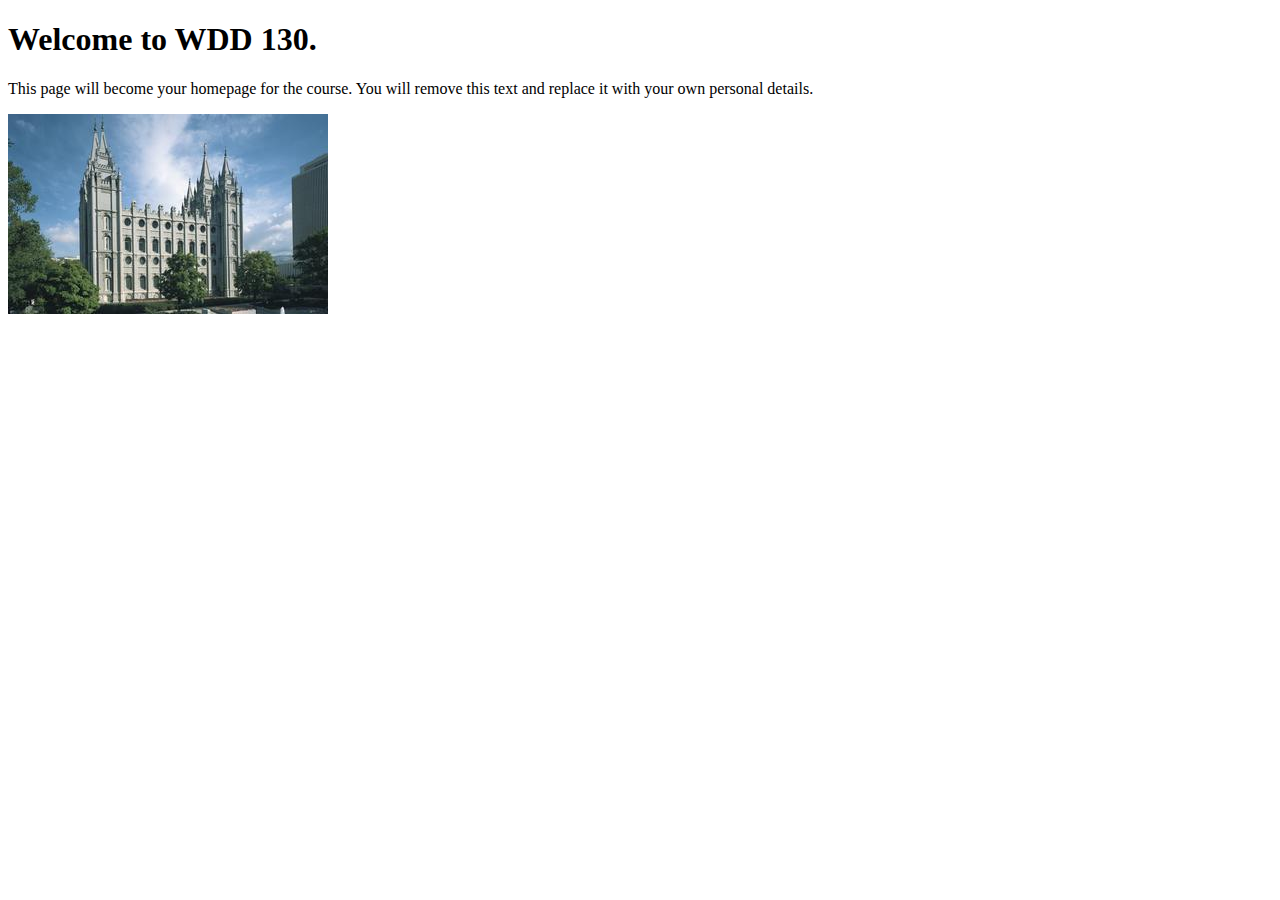
<file: index.html>
<!DOCTYPE html>
<html lang="en">
<head>
    <meta charset="UTF-8">
    <meta name="viewport" content="width=device-width, initial-scale=1.0">
    <title>WDD 130 | Personal Homepage</title>
</head>
<body>
    <h1>Welcome to WDD 130.</h1>
    <p>This page will become your homepage for the course. You will remove this text and replace it with your own personal details.</p>

    <img src="images/salt-lake-temple.jpg" alt="The Salt Lake Temple.">
</body>
</html>
</file>
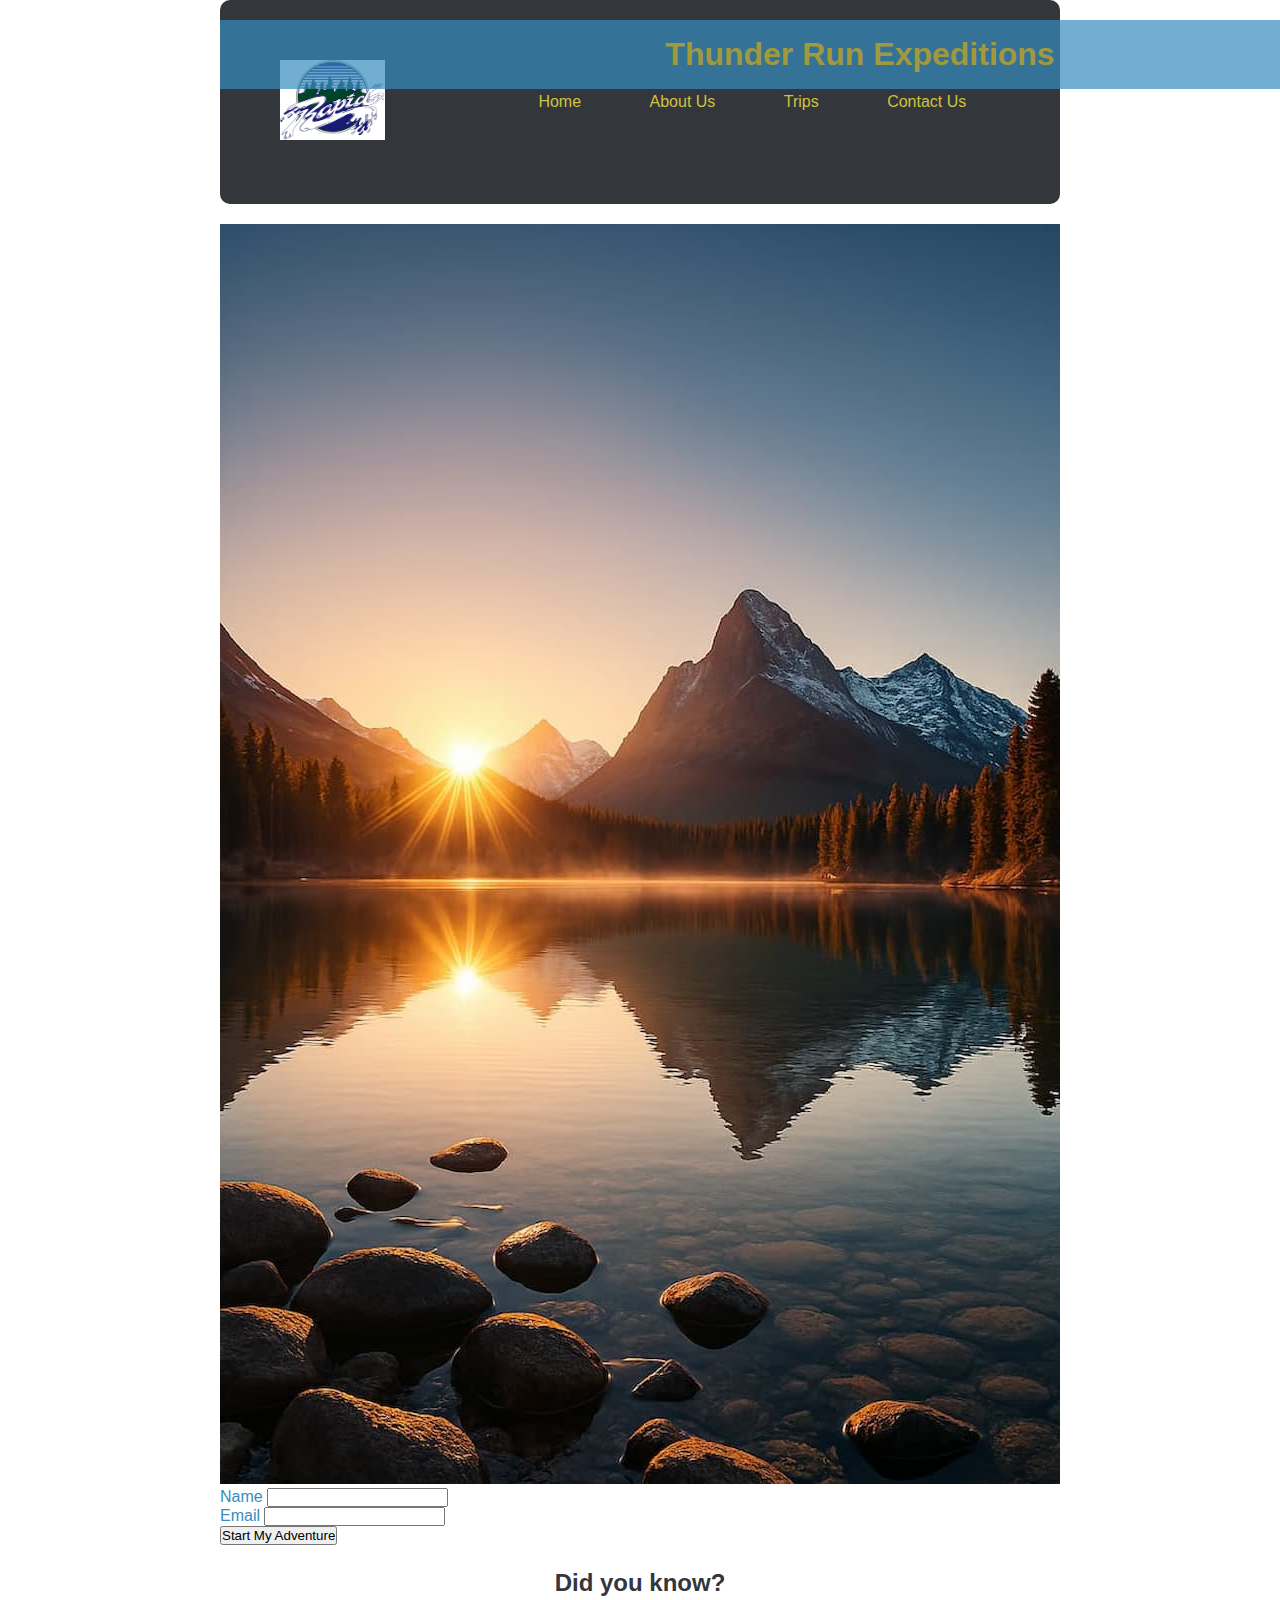
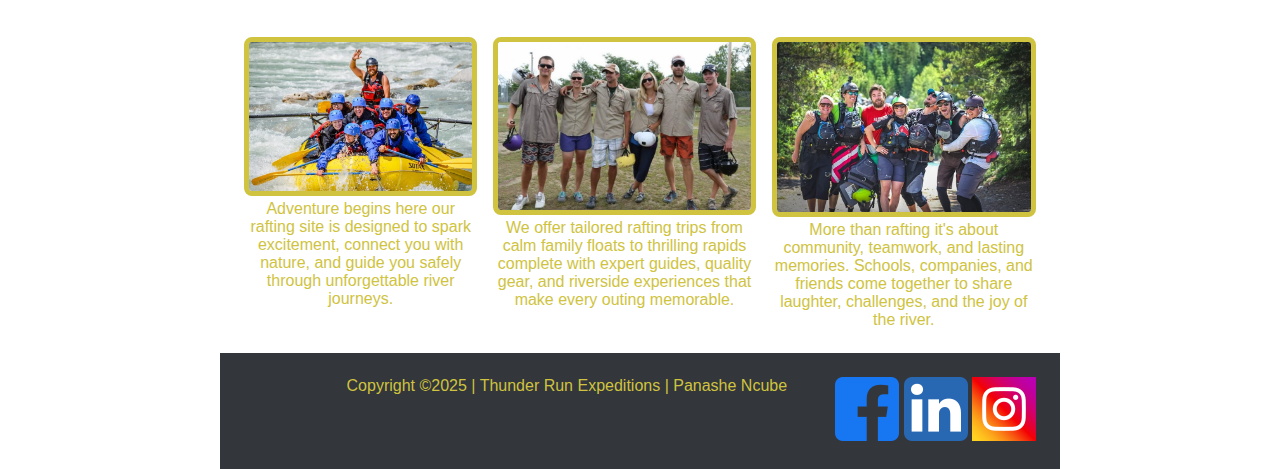
<file: wwr/index.html>
<!DOCTYPE html>
<html lang="en">

<head>
  <meta charset="UTF-8">
  <meta name="viewport" content="width=device-width, initial-scale=1.0">
  <meta name="description" content="Thunder Run Expeditions offers thrilling whitewater rafting adventures led by expert guides. Explore breathtaking rivers, enjoy safe and exciting journeys, and create unforgettable memories with family and friends. Book your rafting trip today!">
  <meta name="author" content="Panashe Ncube">
  <title>Home | Thunder Run Expeditions</title>
  <link rel="stylesheet" href="styles/rafting.css">
</head>

<body>
    
  <header class="header">
    <div class="logo">
        <img src="images/logo.jpg" alt="logo">
    </div>
        <nav>
            <ul class="nav-links">
            <li><a href="index.html">Home</a></li>
            <li><a href="about.html">About Us</a></li>
            <li><a href="trips.html">Trips</a></li>
            <li><a class="current" href="contact.html">Contact Us</a></li>
            </ul>
        </nav>
    </header>

    <main>
        <div class="wrapper">
        <img src="images/renaming.jpg" alt="hero Image">
        <div class="wrapper-content">
        <h1 class="heading-1">Thunder Run Expeditions</h1>
        <form class="user-form wrapper">
  <div class="form-row">
    <div class="form-group">
      <label for="name">Name</label>
      <input type="text" id="name" name="name" required>
    </div>

    <div class="form-group">
      <label for="email">Email</label>
      <input type="email" id="email" name="email" required>
    </div>
  </div>

  <button type="submit">Start My Adventure</button>
</form>    
         </div>   
        </div>
        
                <section class="adventure-images">
                <h2><span class="heading-2">Did you know?</span></h2>
                <div class="gallery section">
                <figure>
                    <img src="images/emloyee1.jpg" alt="Safety">
                    <figcaption>Adventure begins here our rafting site is designed to spark excitement, connect you with nature, and guide you safely through unforgettable river journeys.</figcaption>
                </figure>
                
                <figure>
                    <img src="images/employee3.jpg" alt="Support">
                    <figcaption>We offer tailored rafting trips from calm family floats to thrilling rapids complete with expert guides, quality gear, and riverside experiences that make every outing memorable.</figcaption>
                </figure>
                
                <figure>
                    <img src="images/employee5.jpg" alt="Specialists">
                    <figcaption>More than rafting it's about community, teamwork, and lasting memories. Schools, companies, and friends come together to share laughter, challenges, and the joy of the river.</figcaption>
                </figure>
                </div>
                
            </section>  
                
    </main>
    <footer>
        <p>
        Copyright ©2025 | Thunder Run Expeditions | Panashe Ncube
        </p>
        <nav class="socialmedia">
            <a href="https://facebook.com">
            <img src="images/facebook-new.png" alt="Facebook Icon">
        </a>
        <a href="https://linkedin.com">
            <img src="images/linkedin-new.png" alt="LinkedIn Icon">
        </a>
        <a href="https://instagram.com">
            <img src="images/instagram-new.png" alt="Instagram Icon">
        </a>
        </nav>
    </footer>
</body>
</html>
</file>
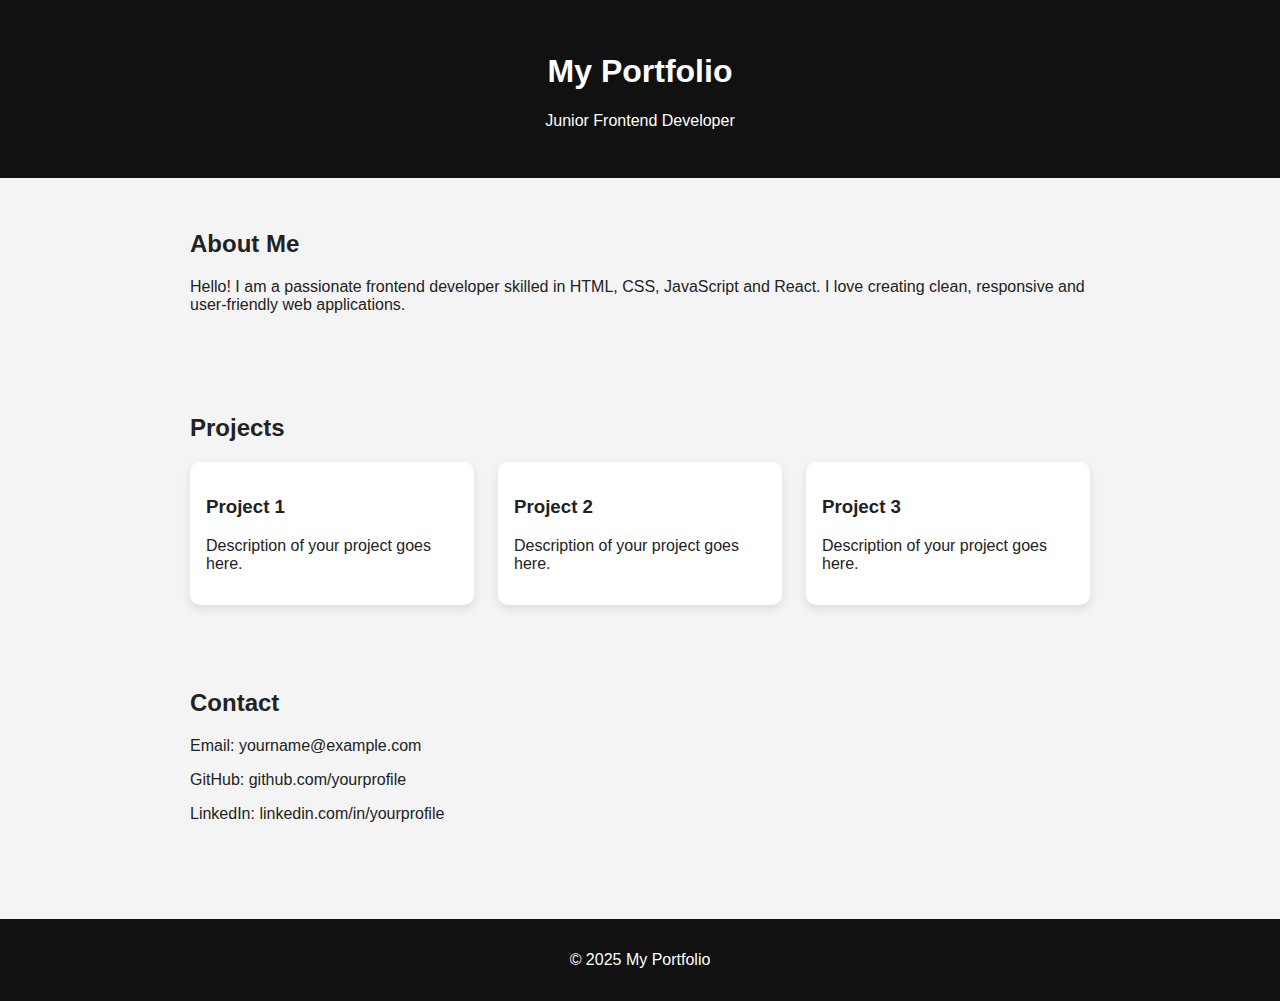
<file: myportfolio.html>
<!DOCTYPE html>
<html lang="en">
<head>
  <meta charset="UTF-8" />
  <meta name="viewport" content="width=device-width, initial-scale=1.0" />
  <title>My Portfolio</title>
  <style>
    body {
      font-family: Arial, sans-serif;
      margin: 0;
      background: #f4f4f4;
      color: #222;
    }
    header {
      background: #111;
      color: #fff;
      padding: 2rem;
      text-align: center;
    }
    section {
      max-width: 900px;
      margin: auto;
      padding: 2rem;
    }
    .projects {
      display: grid;
      gap: 1.5rem;
      grid-template-columns: repeat(auto-fit, minmax(250px, 1fr));
    }
    .card {
      background: white;
      padding: 1rem;
      border-radius: 10px;
      box-shadow: 0 4px 10px rgba(0,0,0,0.1);
    }
    footer {
      text-align: center;
      padding: 1rem;
      background: #111;
      color: white;
      margin-top: 3rem;
    }
  </style>
</head>
<body>
  <header>
    <h1>My Portfolio</h1>
    <p>Junior Frontend Developer</p>
  </header>

  <section>
    <h2>About Me</h2>
    <p>Hello! I am a passionate frontend developer skilled in HTML, CSS, JavaScript and React. I love creating clean, responsive and user‑friendly web applications.</p>
  </section>

  <section>
    <h2>Projects</h2>
    <div class="projects">
      <div class="card">
        <h3>Project 1</h3>
        <p>Description of your project goes here.</p>
      </div>
      <div class="card">
        <h3>Project 2</h3>
        <p>Description of your project goes here.</p>
      </div>
      <div class="card">
        <h3>Project 3</h3>
        <p>Description of your project goes here.</p>
      </div>
    </div>
  </section>

  <section>
    <h2>Contact</h2>
    <p>Email: yourname@example.com</p>
    <p>GitHub: github.com/yourprofile</p>
    <p>LinkedIn: linkedin.com/in/yourprofile</p>
  </section>

  <footer>
    <p>© 2025 My Portfolio</p>
  </footer>
</body>
</html>
</file>
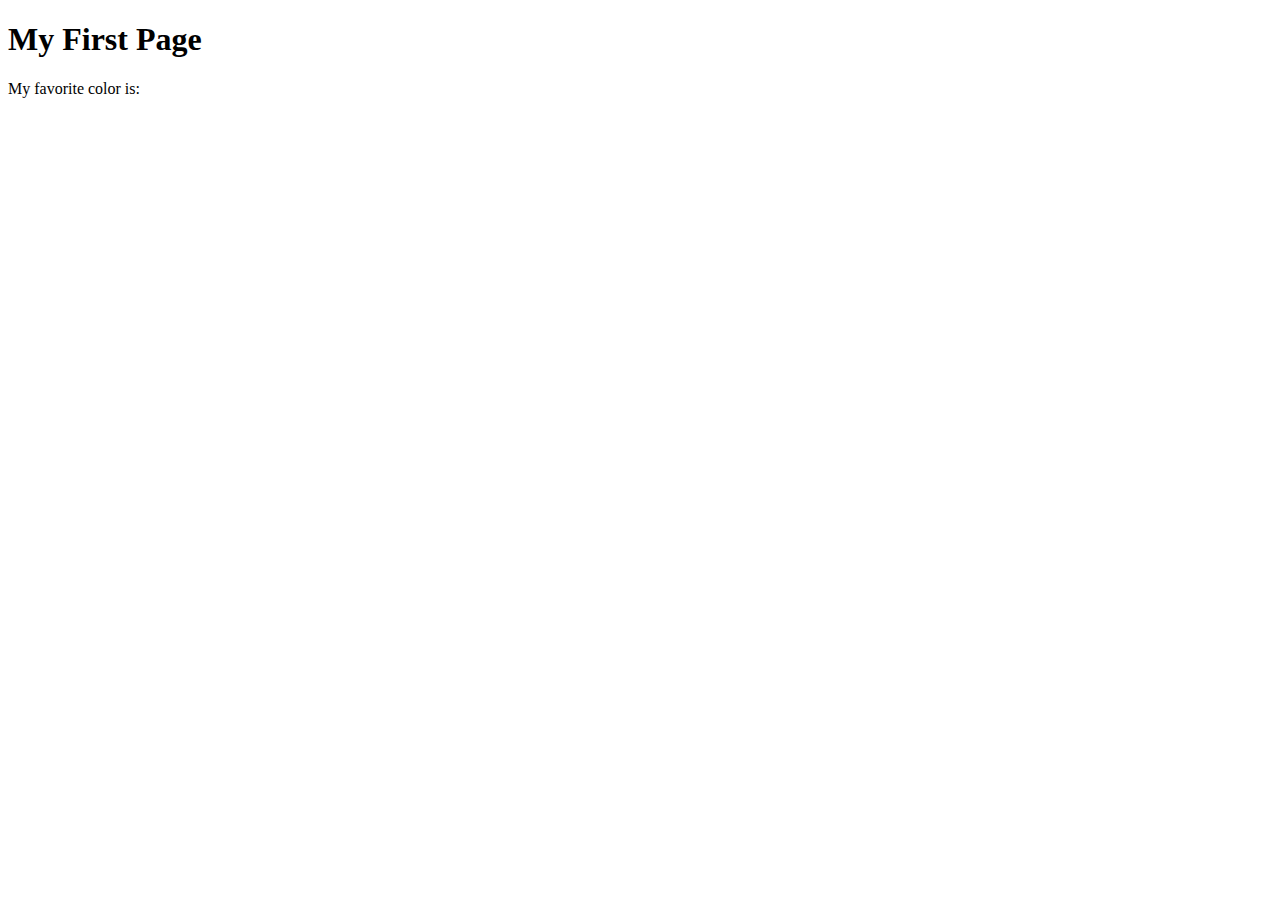
<file: week01/first-page.html>
<!DOCTYPE html>
<html lang="en">
<head>
    <meta charset="UTF-8">
    <meta name="viewport" content="width=device-width, initial-scale=1.0">
    <title>My First Page</title>
</head>
<body>
    <h1>My First Page</h1>
    <p>My favorite color is: </p>
</body>
</html>
</file>
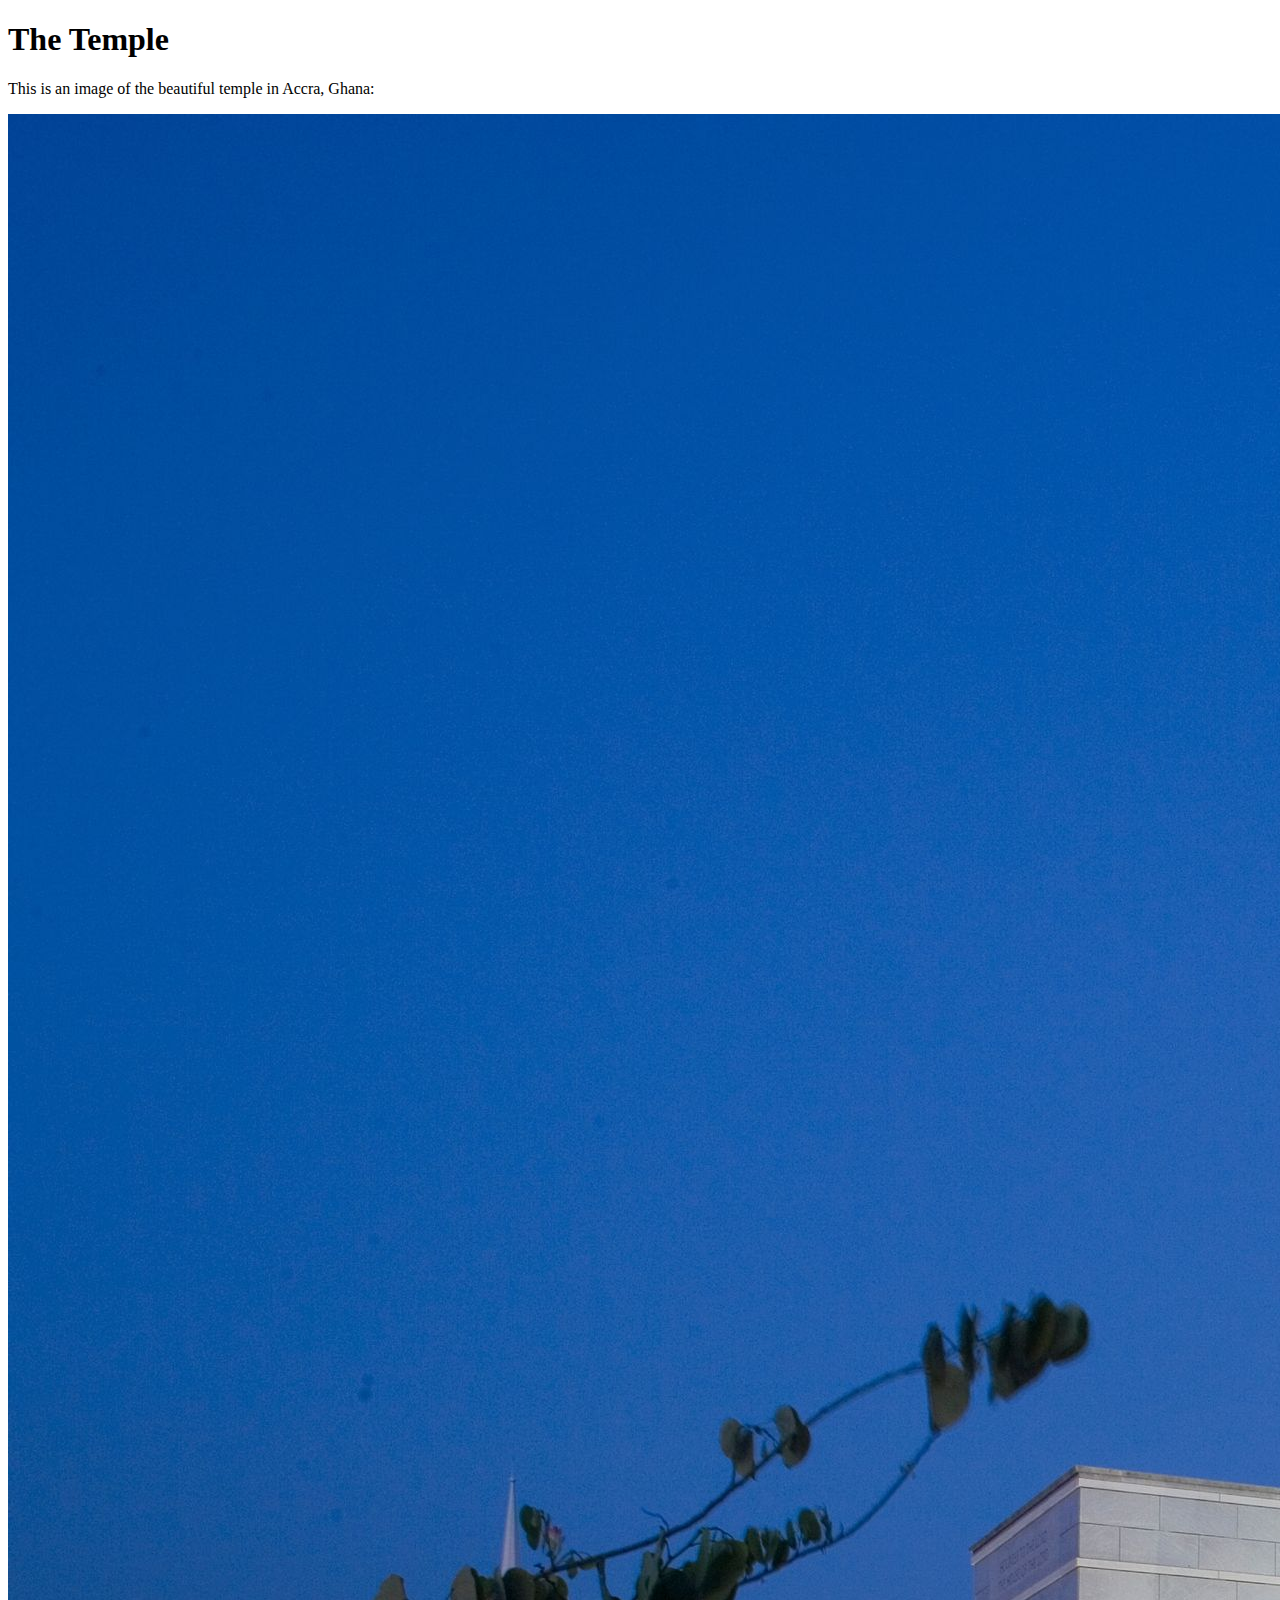
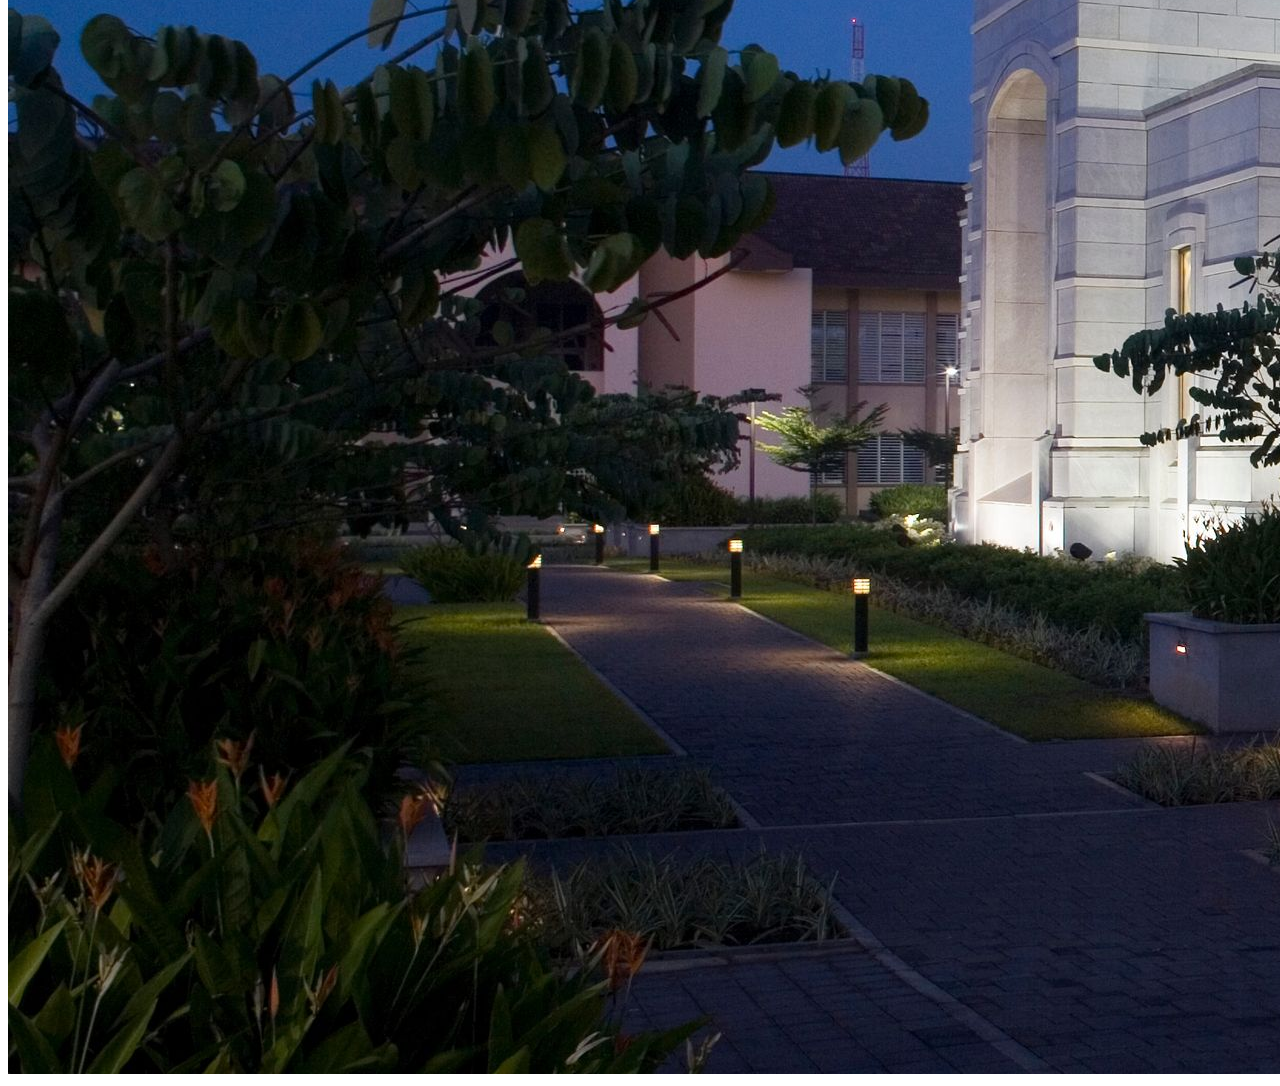
<file: week01/images.html>
<!DOCTYPE html>
<html lang="en">
<head>
    <meta charset="UTF-8">
    <meta name="viewport" content="width=device-width, initial-scale=1.0">
    <title>Temple Image</title>
</head>
<body>
    <h1>The Temple</h1>
    <p>This is an image of the beautiful temple in Accra, Ghana:</p>
    <img src="images/temple-large.jpeg" alt="The Accra Ghana Temple">
    
</body>
</html>
</file>
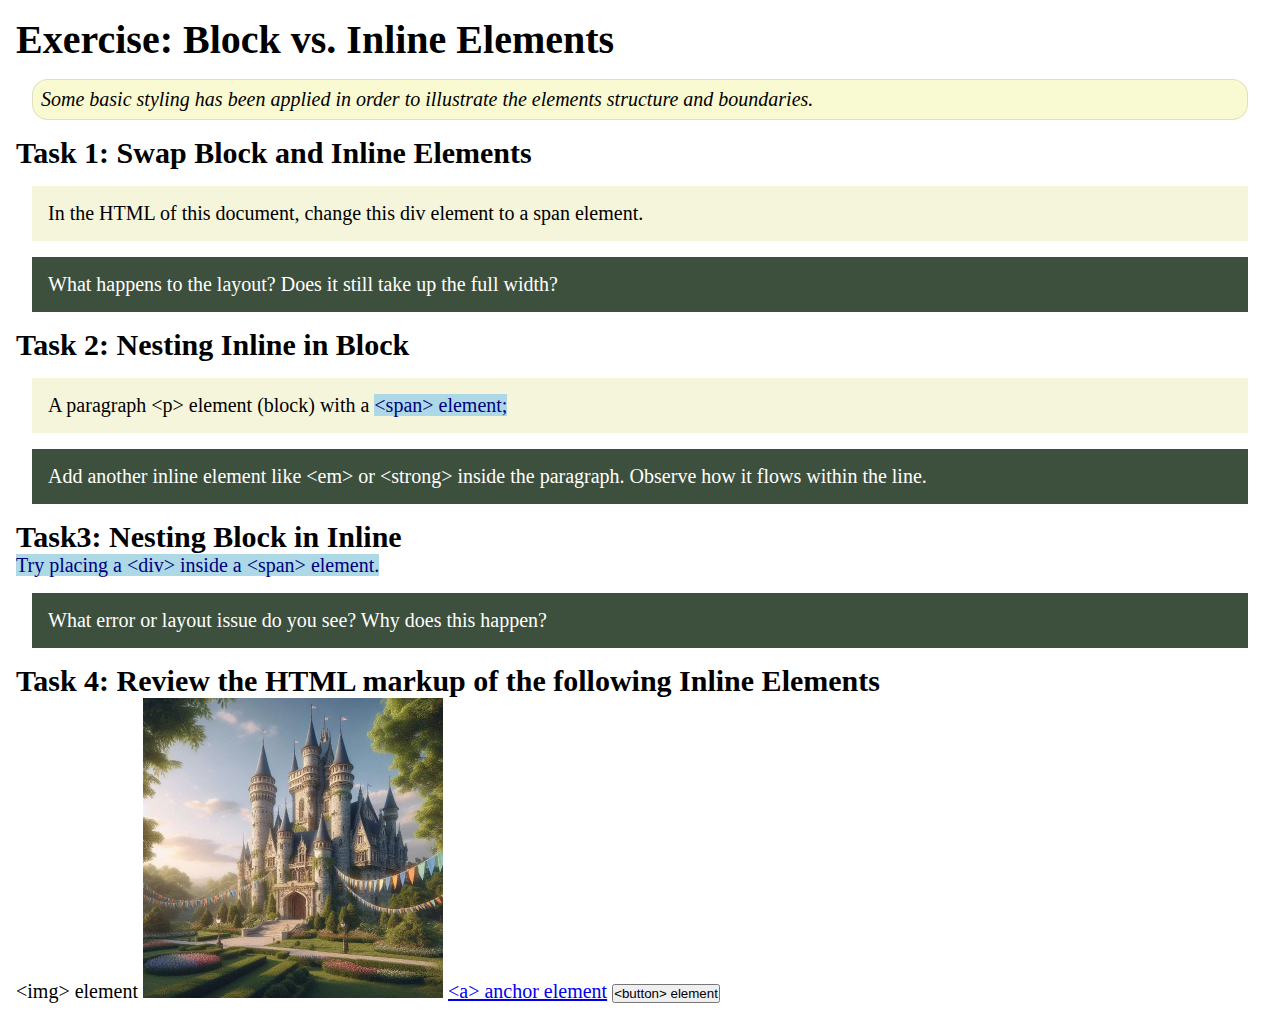
<file: week02/block-vs-inline.html>
<!DOCTYPE html>
<html lang="en">

<head>
    <meta charset="UTF-8">
    <meta name="viewport" content="width=device-width, initial-scale=1.0">
    <title>Exercise: Block vs. Inline Elements</title>
    <link rel="stylesheet" href="styles/block-vs-inline.css">
</head>

<body>
    <main>
        <h1>Exercise: Block vs. Inline Elements</h1>
        <p class="note">Some basic styling has been applied in order to illustrate the elements structure and
            boundaries.</p>

        <h2>Task 1: Swap Block and Inline Elements</h2>
        <div>In the HTML of this document, change this div element to a span element.</div>

        <p class="question">What happens to the layout? Does it still take up the full width?</p>

        <h2>Task 2: Nesting Inline in Block</h2>
        <p>A paragraph &lt;p&gt; element (block) with a <span>&lt;span&gt; element;</span></p>
        <p class="question">Add another inline element like &lt;em&gt; or &lt;strong&gt; inside the paragraph. Observe
            how it flows within the line.</p>

        <h2>Task3: Nesting Block in Inline</h2>
        <span>Try placing a &lt;div&gt; inside a &lt;span&gt; element.</span>
            <p class="question">What error or layout issue do you see? Why does this happen?</p>


            <h2>Task 4: Review the HTML markup of the following Inline Elements</h2>
        &lt;img&gt; element
        <img src="images/castle.webp" alt="placeholder image (images are inline)" width="300" height="300">
        <a href="https://churchofjesuschrist.org">&lt;a&gt; anchor element</a>
        <button type="button">&lt;button&gt; element</button>
    </main>
</body>

</html>
</file>
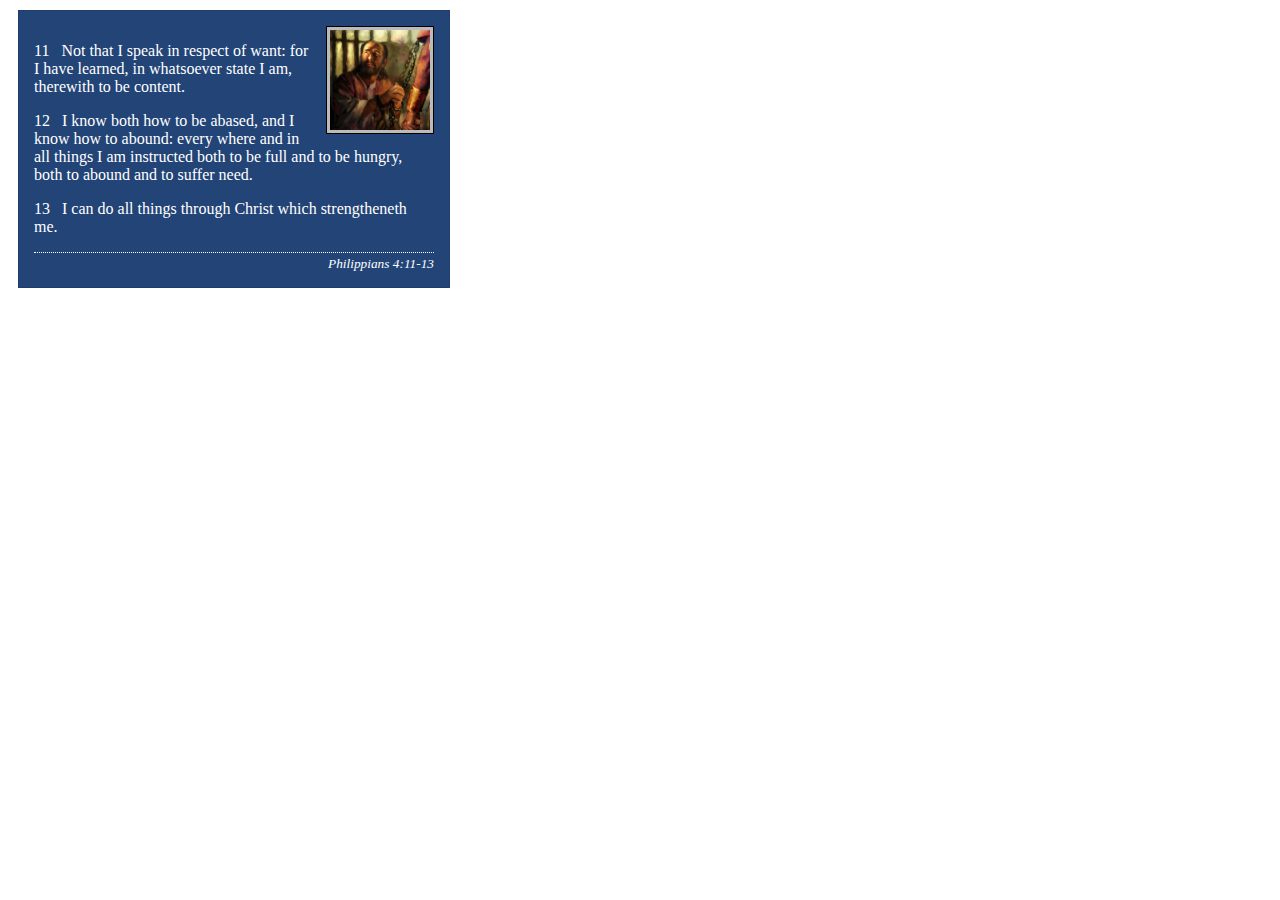
<file: week02/box-model-solution.html>
<!DOCTYPE html>
<html lang="en">
<head>
    <meta charset="UTF-8">
    <meta name="viewport" content="width=device-width, initial-scale=1.0">
    <title>Box Model Activity</title>
    <link rel="stylesheet" href="styles/box-model-solution.css">
</head>
<body>
    <main>
        <div class="callout">
            <img src="images/apostle-paul-imprisoned.webp" alt="Paul the Apostle - Imprisoned in Rome" width="200" height="200">
            <blockquote>
                <p>11 &nbsp; Not that I speak in respect of want: for I have learned, in whatsoever state I am, therewith to be content.</p>
                <p>12 &nbsp; I know both how to be abased, and I know how to abound: every where and in all things I am instructed both to be full and to be hungry, both to abound and to suffer need.</p>
                <p>13 &nbsp; I can do all things through Christ which strengtheneth me.</p>
            </blockquote>
            <cite>Philippians 4:11-13</cite>
        </div>
    </main>
</body>
</html>
</file>
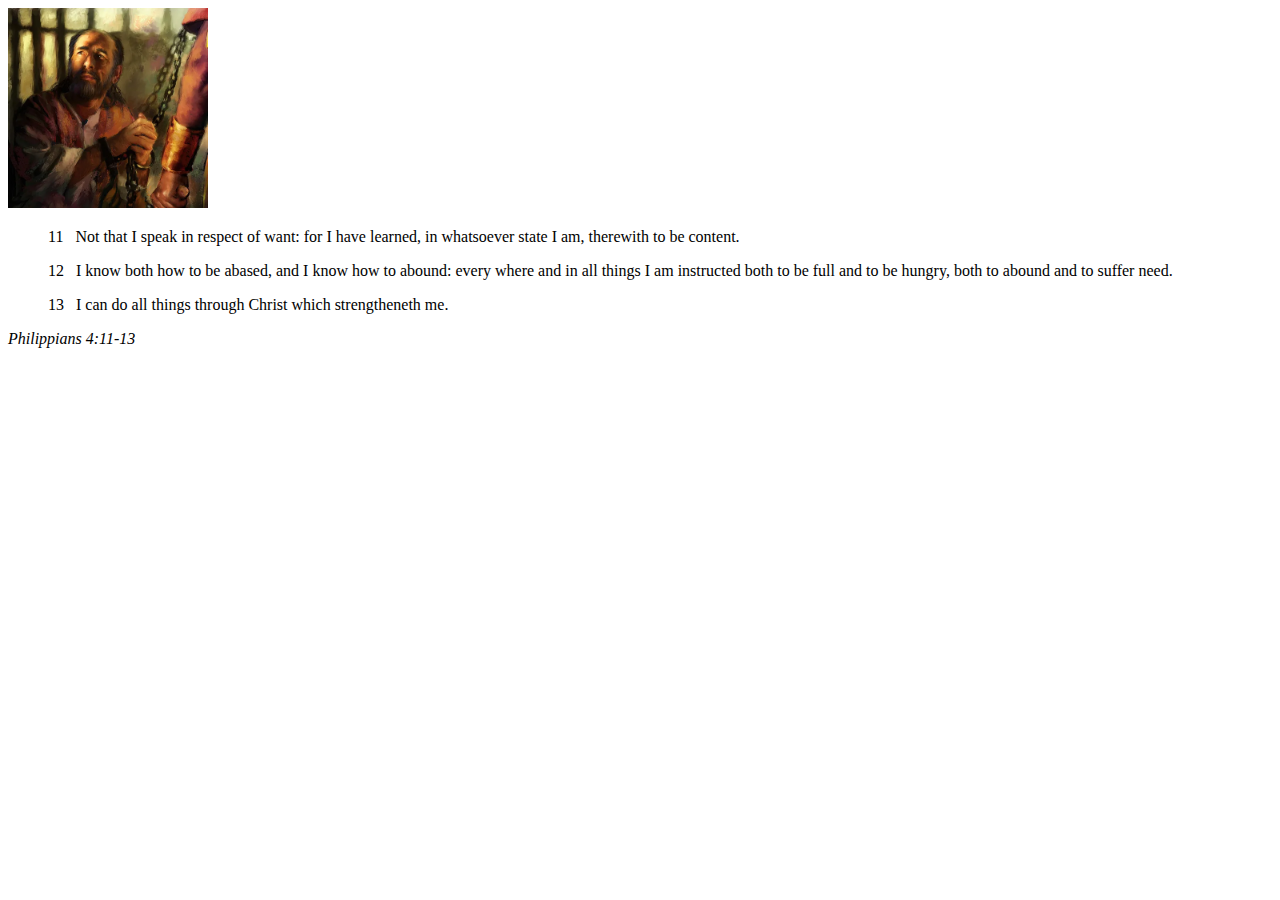
<file: week02/box-model.html>
<!DOCTYPE html>
<html lang="en">
<head>
    <meta charset="UTF-8">
    <meta name="viewport" content="width=device-width, initial-scale=1.0">
    <title>Box Model Activity</title>
</head>
<body>
    <main>
        <div class="callout">
            <img src="images/apostle-paul-imprisoned.webp" alt="Paul the Apostle - Imprisoned in Rome" width="200" height="200">
            <blockquote>
                <p>11 &nbsp; Not that I speak in respect of want: for I have learned, in whatsoever state I am, therewith to be content.</p>
                <p>12 &nbsp; I know both how to be abased, and I know how to abound: every where and in all things I am instructed both to be full and to be hungry, both to abound and to suffer need.</p>
                <p>13 &nbsp; I can do all things through Christ which strengtheneth me.</p>
            </blockquote>
            <cite>Philippians 4:11-13</cite>
        </div>
    </main>
</body>
</html>
</file>
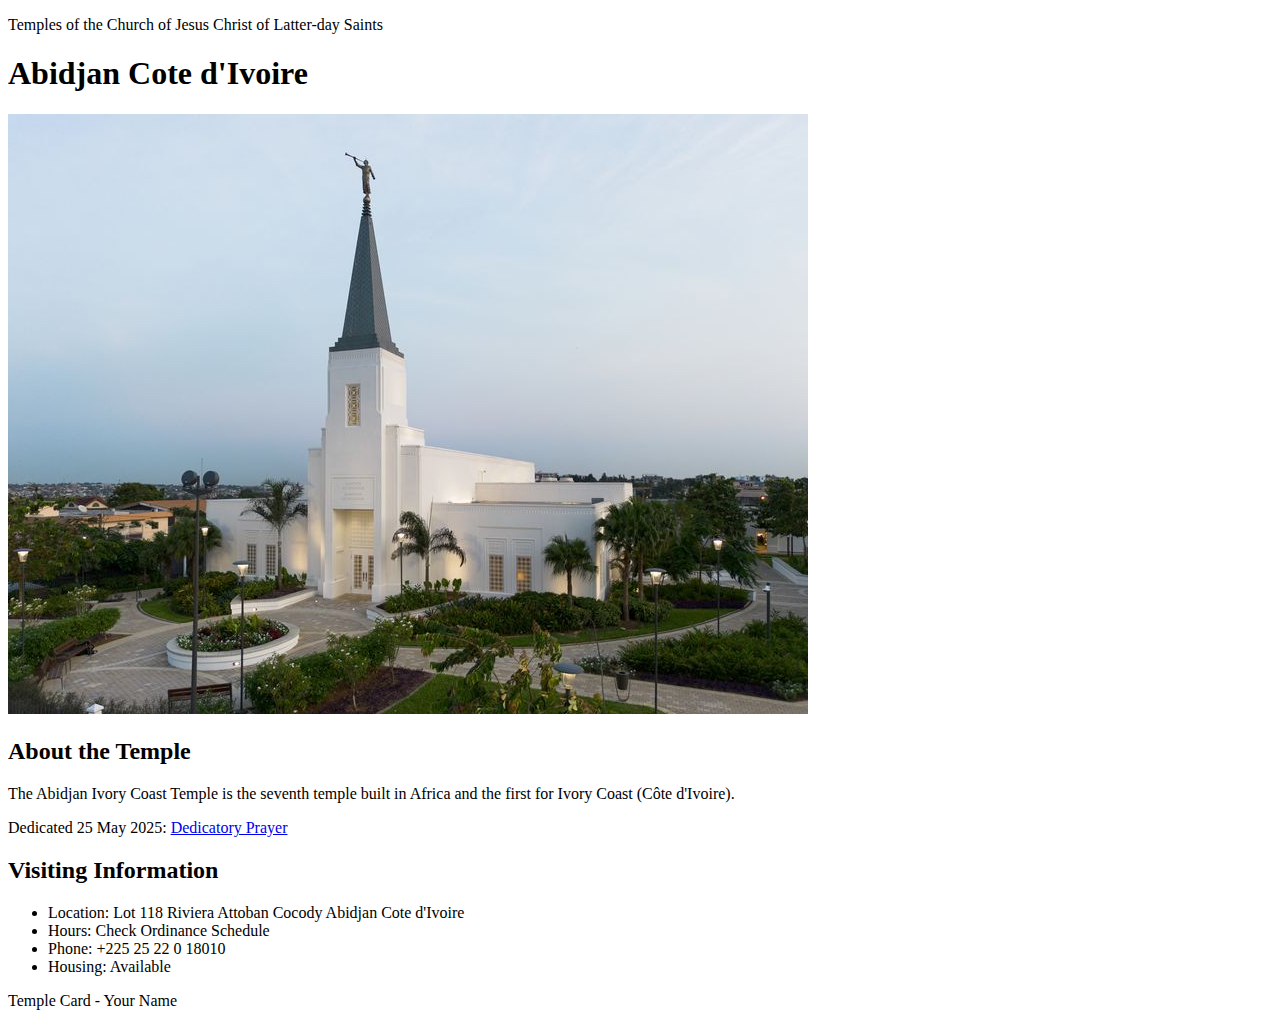
<file: week02/temple.html>
<!DOCTYPE html>
<html lang="en">

<head>
    <meta charset="UTF-8">
    <meta name="viewport" content="width=device-width, initial-scale=1.0">
    <title>Temple Card - Abidjan Cote d'Ivoire</title>
</head>

<body>
    <header>
        <p>Temples of the Church of Jesus Christ of Latter-day Saints</p>
    </header>
    <main>
        <h1>Abidjan Cote d'Ivoire</h1>
        <picture>
            <img src="images/abidjan-ivory-coast.jpeg" alt="Abidjan Cote d'Ivoire Temple">
        </picture>
        <section>
            <h2>About the Temple</h2>
            <p>The Abidjan Ivory Coast Temple is the seventh temple built in Africa and the first for Ivory Coast (Côte
                d'Ivoire).</p>
            <p>Dedicated 25 May 2025: <a
                    href="https://www.churchofjesuschrist.org/temples/dedicatory-prayer/abidjan-ivory-coast-temple/2025-05-25?lang=eng"
                    target="_blank" rel="noopener noreferrer">Dedicatory Prayer</a></p>
        </section>
        <section>
            <h2>Visiting Information</h2>
            <ul>
                <li>Location: Lot 118 Riviera Attoban Cocody Abidjan Cote d'Ivoire</li>
                <li>Hours: Check Ordinance Schedule</li>
                <li>Phone: +225 25 22 0 18010</li>
                <li>Housing: Available</li>
            </ul>
        </section>
    </main>
    <footer>
        <p>Temple Card - Your Name</p>
    </footer>
</body>

</html>
</file>
<file: wwr/styles/rafting.css>
:root {
    --primary-color: #33363b;
    --secondary-color: #cfc33f;   
    --accent1-color: #368cbf;
    --accent2-color: #eaeaea;     
    --heading-font: 'Bungee', sans-serif;
    --body-font: 'Poppins', sans-serif;
}


* {
    margin: 0;
    padding: 0;
    box-sizing: border-box;
}

body {
    font-family: var(--body-font);
    color: var(--accent1-color);
}
.nav-links {/* consider looking at it again*/
    display: flex;
    align-items: center;
    justify-content: space-between;
    padding: 20px 7%;
    
}
.nav-links li  {
    list-style: none;
    padding:0;
    margin: 10px 30px;
    gap: 20px;   
}
.nav-links li a {
    text-decoration: none;
    color: #cfc33f;;
}

header, main, footer {
    width: 840px;
    margin: 0 auto;
}
header {
    background-color: var(--primary-color);
    color: var(--accent1-color);
    grid-template-columns: auto 1fr;
    align-items: center;
    display: grid;
    border-radius: 10px;
    margin-bottom: 20px;
}
.logo img {
    margin-left: 50px;
    height: 100px;
    padding: 10px;
    margin: 50px;
}

footer {
    display: flex;
    background-color: #33363b;
    justify-content: flex-end;
    
    


}

h1, h2 {
    font-family: var(--heading-font);
    color: var(--primary-color);
    text-align: center;
}

nav, p, section, article {
    margin: 16px;
    padding: 8px;
    color: var(--secondary-color);
}

.socialmedia a {
    text-decoration: none;
}

.hero {
    position: relative;
}

.hero img {
    display: block;
    width: 100%;
    height: auto;
    border-radius: 10px;
}

h1 {
    position: absolute;
    top: 20px;
    width: 100%;
    padding: 16px;
    text-align: center;
    opacity: 0.7;
    background-color: var(--accent1-color);
    color: #cfc33f;
}

.hero article img {
    float: right;
    width: 125px;
    padding: 10px;
}

.hero article {
    position: absolute;
    bottom: 5px;
    left: 5px;
    padding: 6px;
    background-color: var(--accent1-color);
    opacity: 0.9;
    border-radius: 10px;
    
}

hero article img h2 {
    background-color: var(--accent2-color);
    margin-right: -25px;
    margin-left: -25px;
    height: 100px;

}

article h2 {
    display: none;
    
}

.main-grid {
display:grid;
object-fit: contain;


}
.history {
    border: 5px solid;
    display:grid;
    grid-template-columns: 1fr 1fr 1fr;
    grid-template-rows: auto auto; 
    
    
}

.history h2{
    grid-column: 1 / -1;
    justify-self: center;
    
}
.history img  {
    width: 300px;
    height:auto;
    justify-self: center;
    margin-right: 10px;
    margin-left: 10px;
    margin-top: 30px;
    border-radius: 20px;
}
.book-now a {
    display: grid;
    text-decoration: none;
    background-color: #D5E6C4;
    color: #fff;
    padding: 8px 20px;
    font-size: 25px;
    justify-content: center;
    border-radius: 20px;
    font-weight: bold;
    
}
.left {
    justify-self: start;
    text-align: left;
    
    
}
.right {
    justify-self: end;
    text-align: left;
}

.adventure {
    border: 5px solid;/*change this shit*/

}

.gallery  {
    display: flex;
    gap: 1rem;
      
}
.gallery img  {
    flex-shrink: 1;
    flex-grow: 1;
    width: 100%;
    height: auto;
    border-radius: 8px;
    margin-top: 10px; 
    border: 5px solid;
    margin-top: 40px;   
}
.gallery figcaption {
    text-align: center;
}
</file>
<file: week02/styles/block-vs-inline.css>
* {
    margin: 0;
    padding: 0;
}

body {
    font-size: 20px;
    margin: 1rem;
}

p,
div {
    background-color: beige;
    margin: 1rem;
    padding: 1rem;
}

span {
    color: navy;
    background-color: lightblue;
}

code {
    margin: 0;
    padding: 0;
    color: green;
    font-size: 1.2rem;
}

.note {
    font-style: italic;
    background-color: lightgoldenrodyellow;
    border-radius: 1rem;
    border: 1px solid rgb(0 0 0 / 10%);
    margin: 1rem;
    padding: .5rem;
}

.question {
    background-color: #3d503d;
    color: #fff;
}
</file>
<file: week02/styles/box-model-solution.css>
.callout {
    max-width: 400px;
    margin: 10px;
    border: 1px solid rgba(0, 0, 0, .1);
    padding: 15px;
    background-color: #247;
    color: #fff;
}

.callout img {
    float: right;
    margin: 0 0 10px 15px;
    border: 1px solid #000;
    padding: 3px;
    background-color: #bbb;
    width: 100px;
    height: auto;

}

blockquote {
    margin: 0;
}

cite {
    display: block;
    border-top: 1px dotted #fff;
    padding-top: 3px;
    text-align: right;
    font-size: smaller;
}
</file>
